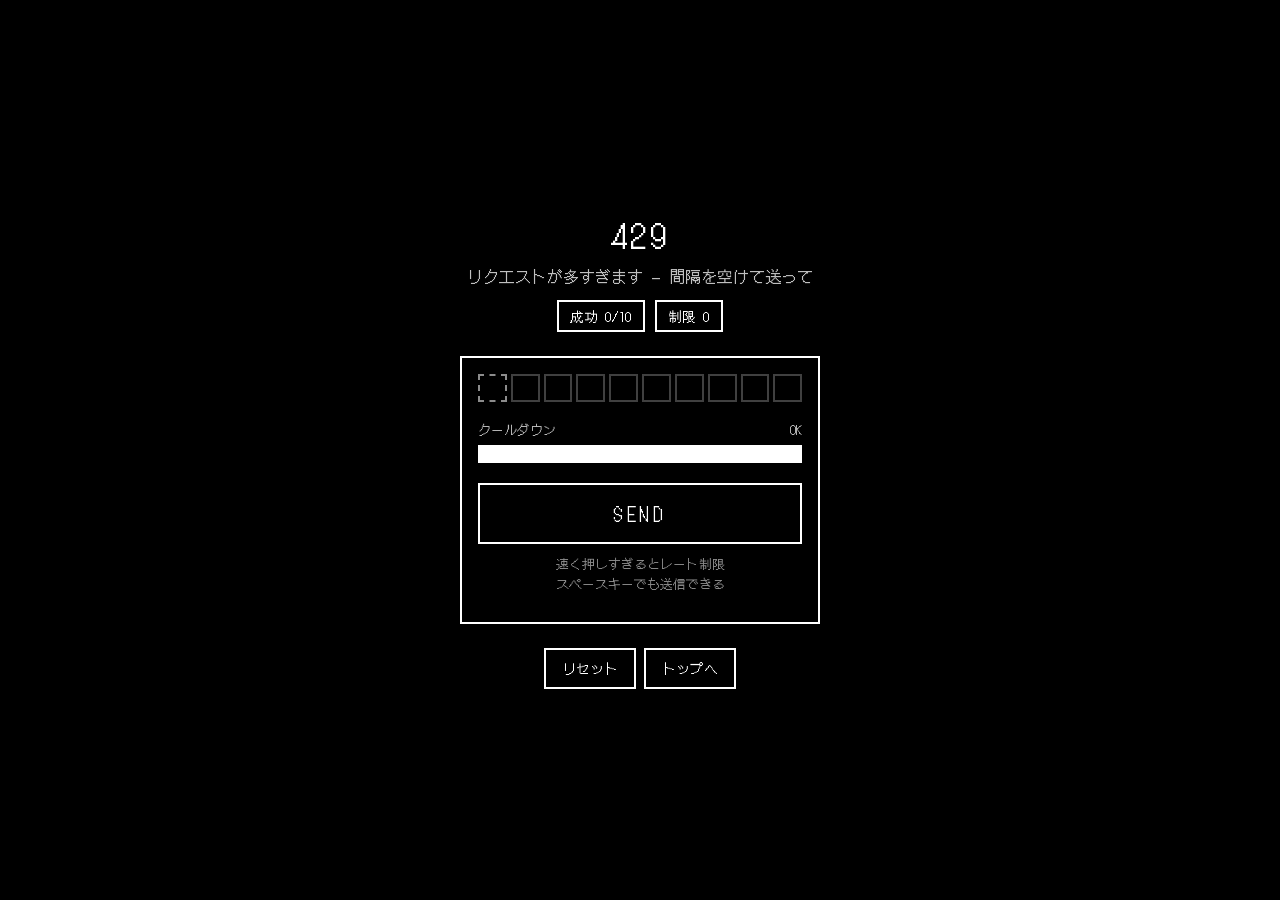
<file: 429.html>
<!DOCTYPE html>
<html lang="ja">
<head>
<meta charset="UTF-8">
<meta name="viewport" content="width=device-width,initial-scale=1,user-scalable=no">
<title>429</title>
<link rel="preconnect" href="https://fonts.googleapis.com">
<link rel="preconnect" href="https://fonts.gstatic.com" crossorigin>
<link href="https://fonts.googleapis.com/css2?family=DotGothic16&display=swap" rel="stylesheet">
<style>
*,*::before,*::after{box-sizing:border-box}
html,body{margin:0;height:100%;overflow:hidden;touch-action:manipulation}
body{
  background:#000;
  color:#fff;
  font-family:"DotGothic16",ui-monospace,monospace;
  -webkit-font-smoothing:none;
  -moz-osx-font-smoothing:unset;
  user-select:none;
}
.stage{
  position:relative;
  width:100%;
  height:100vh;
  display:flex;
  flex-direction:column;
  align-items:center;
  justify-content:center;
  gap:clamp(12px,3vh,24px);
  padding:clamp(12px,3vh,28px) clamp(12px,4vw,24px);
}
.hud{
  text-align:center;
  width:min(92vw,420px);
}
.hud h1{
  margin:0;
  font-size:clamp(1.4rem,5vw,2rem);
  font-weight:400;
  letter-spacing:.12em;
}
.hud p{
  margin:.45rem 0 0;
  font-size:clamp(.85rem,3vw,1rem);
  opacity:.75;
}
.stats{
  display:flex;
  justify-content:center;
  gap:.6rem;
  flex-wrap:wrap;
  margin-top:.75rem;
}
.chip{
  padding:.35rem .7rem;
  border:2px solid #fff;
  font-size:clamp(.75rem,2.5vw,.85rem);
  line-height:1.2;
}

.game-wrap{
  width:min(88vw,360px);
  border:2px solid #fff;
  padding:clamp(10px,2.5vw,16px);
  background:#000;
}
.quota{
  display:grid;
  grid-template-columns:repeat(10,1fr);
  gap:4px;
  margin-bottom:clamp(12px,3vh,18px);
}
.slot{
  aspect-ratio:1;
  border:2px solid #fff;
  background:#000;
  opacity:.25;
  transition:opacity .15s,background .15s;
}
.slot.done{background:#fff;opacity:1}
.slot.next{opacity:.55;border-style:dashed}

.meter-label{
  display:flex;
  justify-content:space-between;
  font-size:clamp(.7rem,2.5vw,.8rem);
  opacity:.75;
  margin-bottom:.35rem;
}
.meter{
  height:clamp(14px,4vw,18px);
  border:2px solid #fff;
  background:#000;
  margin-bottom:clamp(14px,3vh,20px);
  overflow:hidden;
}
.meter-fill{
  height:100%;
  width:0%;
  background:#fff;
  transition:width .08s linear;
}
.meter.blocked .meter-fill{background:repeating-linear-gradient(
  -45deg,#fff,#fff 4px,#000 4px,#000 8px
)}

.send-btn{
  display:block;
  width:100%;
  padding:clamp(.7rem,3vh,1rem);
  border:2px solid #fff;
  background:#000;
  color:#fff;
  font:inherit;
  font-size:clamp(.9rem,3.5vw,1.1rem);
  letter-spacing:.2em;
  cursor:pointer;
}
.send-btn:active:not(:disabled){opacity:.55}
.send-btn:disabled{
  opacity:.4;
  cursor:not-allowed;
  letter-spacing:.1em;
}
.hint{
  margin-top:.65rem;
  text-align:center;
  font-size:clamp(.7rem,2.5vw,.8rem);
  opacity:.55;
  line-height:1.5;
}

.controls{
  display:flex;
  gap:.5rem;
  flex-wrap:wrap;
  justify-content:center;
}
.btn{
  padding:.55rem 1rem;
  border:2px solid #fff;
  background:#000;
  color:#fff;
  font:inherit;
  font-size:clamp(.75rem,2.5vw,.85rem);
  cursor:pointer;
  text-decoration:none;
}
.btn:active{opacity:.55}

.toast{
  position:fixed;
  top:50%;
  left:50%;
  transform:translate(-50%,-50%);
  padding:.9rem 1.3rem;
  border:2px solid #fff;
  background:#000;
  color:#fff;
  font-size:clamp(.8rem,3vw,.95rem);
  opacity:0;
  pointer-events:none;
  z-index:100;
  text-align:center;
  line-height:1.7;
  white-space:pre-line;
  transition:opacity .2s;
}
.toast.show{opacity:1}

@media(max-height:640px){
  .stage{justify-content:flex-start;padding-top:10px}
}
</style>
</head>
<body>
<main class="stage">
  <header class="hud">
    <h1>429</h1>
    <p>リクエストが多すぎます — 間隔を空けて送って</p>
    <div class="stats">
      <div class="chip">成功 <span id="success">0</span>/10</div>
      <div class="chip">制限 <span id="blocked">0</span></div>
    </div>
  </header>

  <div class="game-wrap">
    <div class="quota" id="quota" aria-label="リクエスト進捗"></div>
    <div class="meter-label">
      <span>クールダウン</span>
      <span id="meterText">OK</span>
    </div>
    <div class="meter" id="meter">
      <div class="meter-fill" id="meterFill"></div>
    </div>
    <button class="send-btn" id="sendBtn" type="button">SEND</button>
    <p class="hint">速く押しすぎるとレート制限<br>スペースキーでも送信できる</p>
  </div>

  <div class="controls">
    <button class="btn" id="resetBtn" type="button">リセット</button>
    <a class="btn" href="./">トップへ</a>
  </div>
</main>

<div class="toast" id="toast" role="alert"></div>

<script>
(() => {
  const GOAL = 10;
  const COOLDOWN_MS = 900;
  const BLOCK_MS = 2200;

  const quotaEl = document.getElementById('quota');
  const successEl = document.getElementById('success');
  const blockedEl = document.getElementById('blocked');
  const meterEl = document.getElementById('meter');
  const meterFillEl = document.getElementById('meterFill');
  const meterTextEl = document.getElementById('meterText');
  const sendBtn = document.getElementById('sendBtn');
  const resetBtn = document.getElementById('resetBtn');
  const toast = document.getElementById('toast');

  let success = 0;
  let blocked = 0;
  let lastSend = 0;
  let lockedUntil = 0;
  let won = false;
  let toastTimer = null;
  let raf = null;
  let slots = [];

  function showToast(msg) {
    toast.textContent = msg;
    toast.classList.add('show');
    clearTimeout(toastTimer);
    toastTimer = setTimeout(() => toast.classList.remove('show'), 2200);
  }

  function buildQuota() {
    quotaEl.innerHTML = '';
    slots = [];
    for (let i = 0; i < GOAL; i++) {
      const slot = document.createElement('div');
      slot.className = 'slot';
      quotaEl.appendChild(slot);
      slots.push(slot);
    }
  }

  function updateQuota() {
    slots.forEach((slot, i) => {
      slot.className = 'slot';
      if (i < success) slot.classList.add('done');
      else if (i === success && !won) slot.classList.add('next');
    });
    successEl.textContent = String(success);
    blockedEl.textContent = String(blocked);
  }

  function now() {
    return performance.now();
  }

  function updateMeter() {
    const t = now();
    if (lockedUntil > t) {
      const left = lockedUntil - t;
      const pct = (1 - left / BLOCK_MS) * 100;
      meterEl.classList.add('blocked');
      meterFillEl.style.width = `${pct}%`;
      meterTextEl.textContent = `${Math.ceil(left / 1000)}s`;
      sendBtn.disabled = true;
      sendBtn.textContent = 'WAIT...';
      raf = requestAnimationFrame(updateMeter);
      return;
    }

    meterEl.classList.remove('blocked');
    sendBtn.disabled = won;
    sendBtn.textContent = won ? 'CLEAR' : 'SEND';

    const since = t - lastSend;
    if (lastSend === 0 || since >= COOLDOWN_MS) {
      meterFillEl.style.width = '100%';
      meterTextEl.textContent = 'OK';
      return;
    }

    const pct = (since / COOLDOWN_MS) * 100;
    meterFillEl.style.width = `${pct}%`;
    meterTextEl.textContent = `${Math.ceil((COOLDOWN_MS - since) / 1000)}s`;
    raf = requestAnimationFrame(updateMeter);
  }

  function reset() {
    success = 0;
    blocked = 0;
    lastSend = 0;
    lockedUntil = 0;
    won = false;
    updateQuota();
    cancelAnimationFrame(raf);
    updateMeter();
  }

  function send() {
    if (won) return;
    const t = now();

    if (t < lockedUntil) {
      showToast('まだ制限中...');
      return;
    }

    if (lastSend && t - lastSend < COOLDOWN_MS) {
      blocked++;
      lockedUntil = t + BLOCK_MS;
      blockedEl.textContent = String(blocked);
      showToast('429 Too Many Requests\nしばらく待って');
      cancelAnimationFrame(raf);
      updateMeter();
      return;
    }

    lastSend = t;
    success++;
    updateQuota();

    if (success >= GOAL) {
      won = true;
      showToast('全リクエスト成功！\nお待ちください');
      sendBtn.textContent = 'CLEAR';
      cancelAnimationFrame(raf);
      updateMeter();
      return;
    }

    showToast(`リクエスト ${success}/${GOAL}`);
    cancelAnimationFrame(raf);
    updateMeter();
  }

  sendBtn.addEventListener('click', send);
  resetBtn.addEventListener('click', () => {
    reset();
    showToast('リセットした');
  });

  addEventListener('keydown', (e) => {
    if (e.key === ' ' || e.key === 'Enter') {
      e.preventDefault();
      send();
    }
  });

  buildQuota();
  updateQuota();
  updateMeter();
})();
</script>
</body>
</html>
</file>
